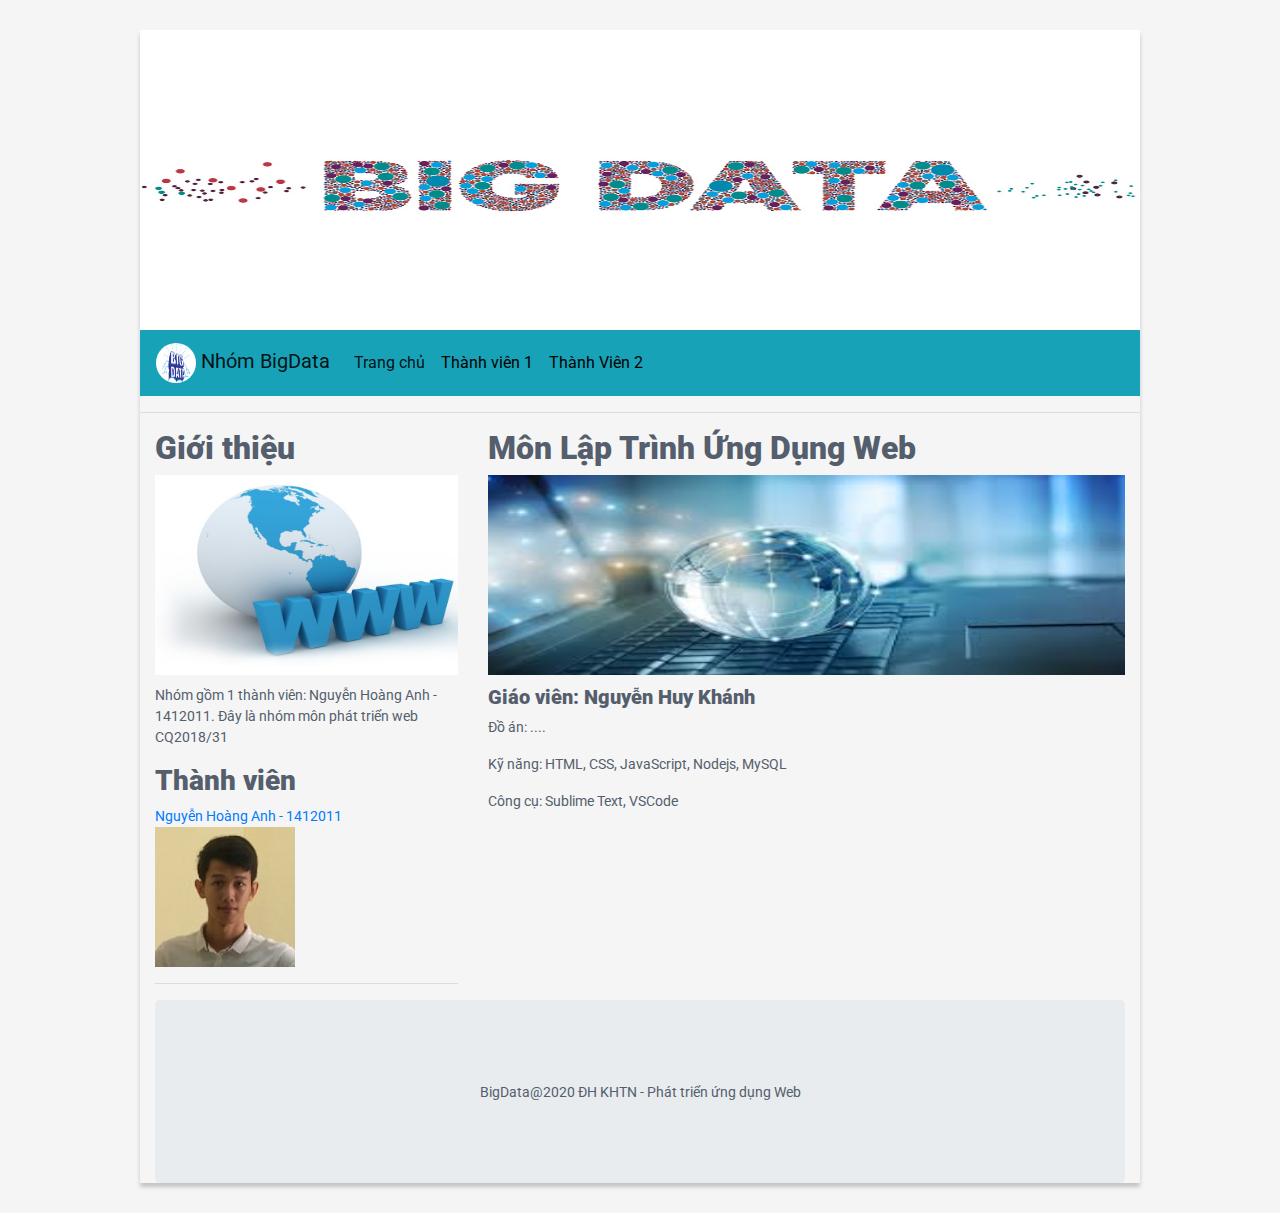
<file: index.html>
<!DOCTYPE html>
<html>
<head>
	<title>HOME PAGE</title>

    <meta charset="utf-8">
    <meta http-equiv="X-UA-Compatible" content="IE=edge">

    <link href='https://fonts.googleapis.com/css?family=Roboto:400,500,400italic,300italic,300,500italic,700,700italic,900,900italic' rel='stylesheet' type='text/css'>
   
   <link rel="stylesheet" href="./css/bootstrap/bootstrap.min.css">
   <link rel="stylesheet" href="./css/default.css">
   
   <script src="./js/jquery/jquery.min.js"></script>
   <script src="./css/bootstrap/bootstrap.min.js"></script>
    
  
</head>
<body>
		<div class="container">
			<div class="wrapper">
				<div class="slideshow text-center margin-bottom-0">
				  <img class="image-header" src="images/iconbigdata.jpg">
				</div>
				<nav class="navbar navbar-expand-lg navbar-light bg-info">
					<a class="navbar-brand" href="#">
						<img class="cicle-image width-height-40-40" src="images/bigdatahome.png" class="d-inline-block align-top" alt="">
						Nhóm BigData
					</a>
					<button class="navbar-toggler" type="button" data-toggle="collapse" data-target="#navbarSupportedContent" aria-controls="navbarSupportedContent" aria-expanded="false" aria-label="Toggle navigation">
						<span class="navbar-toggler-icon"></span>
					</button>
					<div class="collapse navbar-collapse" id="navbarSupportedContent">
						<ul class="navbar-nav mr-auto">
						    <li class="nav-item active">
						        <a class="nav-link" href="#">Trang chủ <span class="sr-only">(current)</span></a>
						    </li>
						    <li class="nav-item dropdown">
						        <a class="nav-link" href="#">Thành viên 1</a>
								<div class="dropdown-content">
									<p>Nguyễn Hoàng Anh 1412011</p>
									<img class="" src="./members/1412011/images/avatar.jpg" alt="avatar not available for 1412011" usemap="#1412011_navbar"/>
									<map name="1412011_navbar" data-toggle="tooltip" data-placement="top" title="Nhấn vào để đi đến profile 1412011">
									  <area shape="poly" coords="0,123,51,95,47,71,39,53,104,56,89,84,90,94,100,107,140,123" alt="avatar of 1412011" href="./members/1412011/1412011.html">
									  <area shape="circle" coords="74,40,32" alt="avatar of 1412011" href="./members/1412011/1412011.html">
									</map>
								</div>
						    </li>
						    <li class="nav-item">
						        <a class="nav-link" href="#">Thành Viên 2</a>
						    </li>
						</ul>					   
					</div>
				</nav>
				<hr/>
				<div class="container">
					<div class="row">
						<div class="col-sm-4">
						  <h2>Giới thiệu</h2>

							<div class="fakeimg">
								<img class="image-part" src="images/web.jpg">
							</div>
							<p>Nhóm gồm 1 thành viên: Nguyễn Hoàng Anh - 1412011. Đây là nhóm môn phát triển web CQ2018/31</p>
							<h3>Thành viên</h3>
							<ul class="nav nav-pills nav-stacked">
								<li><a href="./members/1412011/1412011.html">Nguyễn Hoàng Anh - 1412011</a></li>
								<img src="./members/1412011/images/avatar.jpg" alt="avatar not available for 1412011" usemap="#1412011"/>
								<map name="1412011" data-toggle="tooltip" data-placement="top" title="Nhấn vào để đi đến profile 1412011">
								  <area shape="poly" coords="0,123,51,95,47,71,39,53,104,56,89,84,90,94,100,107,140,123" alt="avatar of 1412011" href="./members/1412011/1412011.html">
								  <area shape="circle" coords="74,40,32" alt="avatar of 1412011" href="./members/1412011/1412011.html">
								</map>
							</ul>
							<hr class="hidden-sm hidden-md hidden-lg">
						</div>
						<div class="col-sm-8">
							<h2>Môn Lập Trình Ứng Dụng Web</h2>						
							<div class="fakeimg">
								<img class="image-part" src="images/rightimg.jpg">
							</div>
							<h5>Giáo viên: Nguyễn Huy Khánh</h5>
							<p>Đồ án: ....</p>
							<p>Kỹ năng: HTML, CSS, JavaScript, Nodejs, MySQL</p>
							<p>Công cụ: Sublime Text, VSCode</p>
							<br>
						</div>
					</div>

					<div class="jumbotron text-center margin-bottom-0">
					  <p class="margin-top-18" >BigData@2020 ĐH KHTN - Phát triển ứng dụng Web</p>
					</div>
				</div>
			</div>
		</div>
</body> 
</html>
</file>
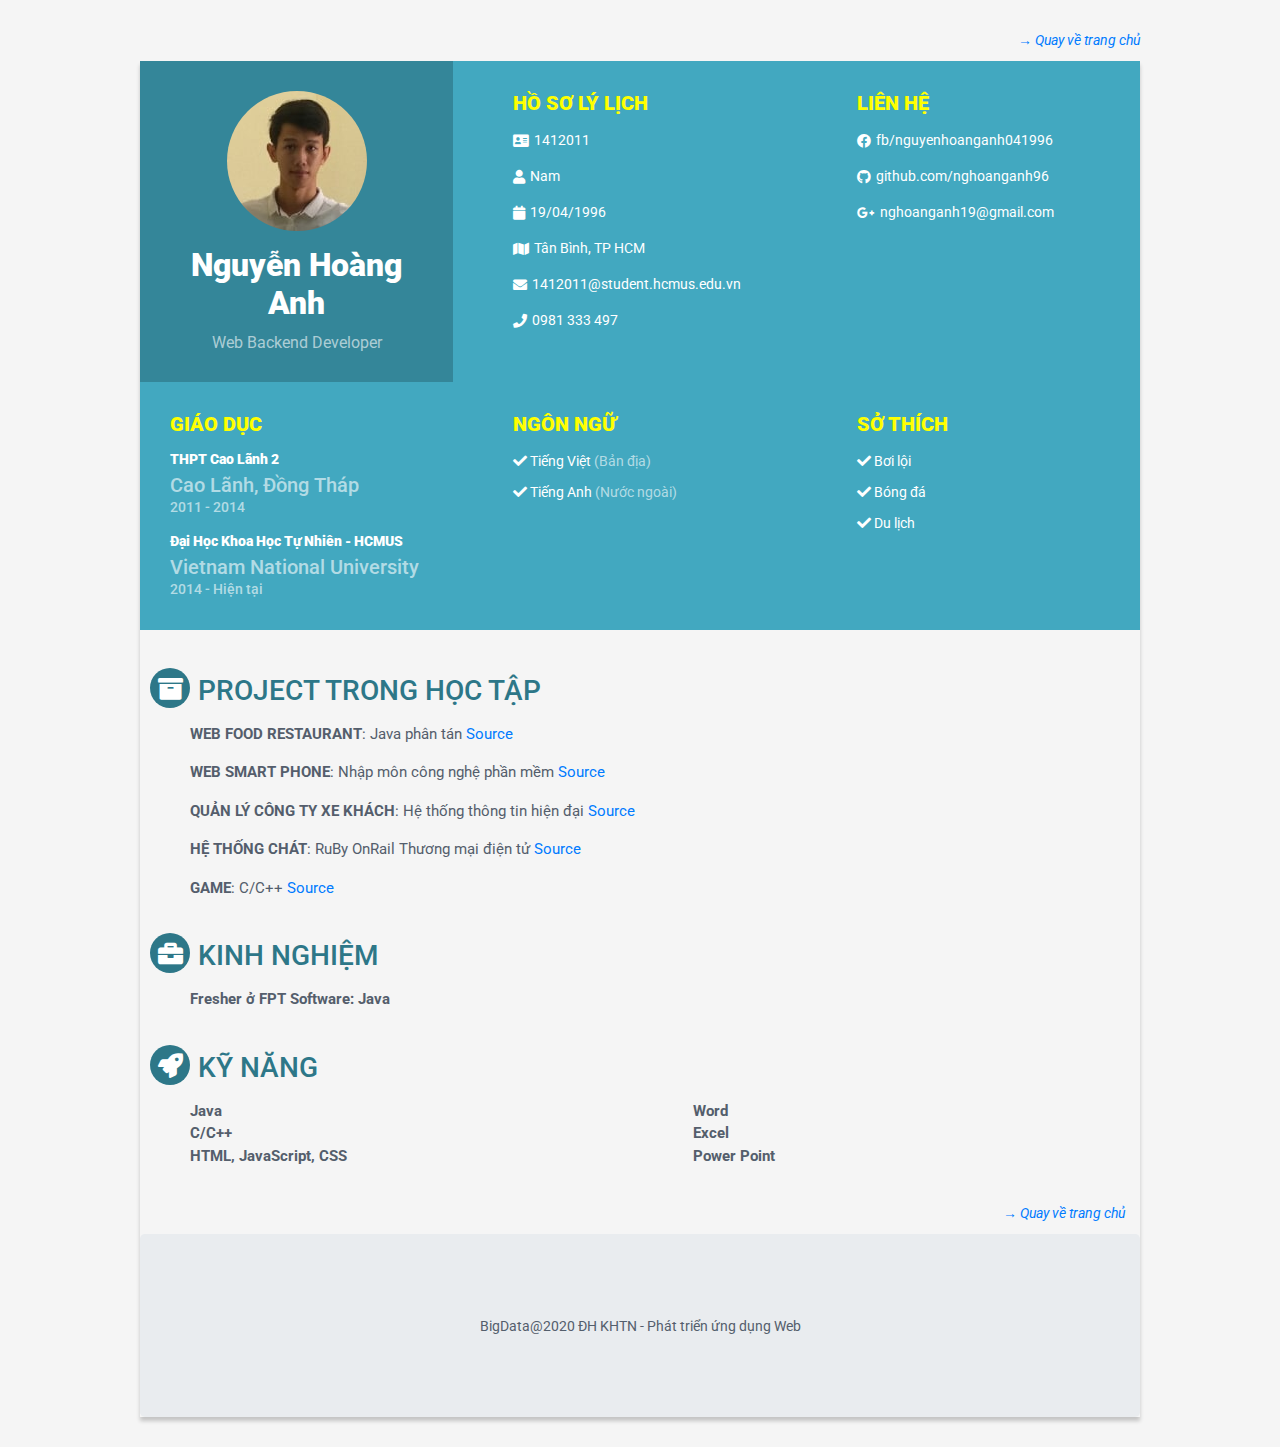
<file: members/1412011/1412011.html>
<!DOCTYPE html>

<head>
    <title>Profile Nguyễn Hoàng Anh</title>

    <meta charset="utf-8">
    <meta http-equiv="X-UA-Compatible" content="IE=edge">

    <link href='https://fonts.googleapis.com/css?family=Roboto:400,500,400italic,300italic,300,500italic,700,700italic,900,900italic' rel='stylesheet' type='text/css'>
   
	<link rel="stylesheet" href="../../css/bootstrap/bootstrap.min.css">

    <link rel="stylesheet" href="../../css/fontawesom-5.15.1/css/all.min.css">
    
    <link rel="stylesheet" href="../../css/default.css">

</head> 
 
<body>
	<div class="backhome">
		<a class="return" href="../../index.html">&#8594; Quay về trang chủ</a>
	</div>
    <div class="wrapper">
        <div class="row">
			<div class="header-profile">
				<div class="row row-header">
					<div class="col-4 col-left">
						<div class="profile-container">
							<img class="profile" src="./images/avatar.jpg" alt="" />
							<h1 class="name">Nguyễn Hoàng Anh</h1>
							<h3 class="tagline">Web Backend Developer</h3>
						</div><!--//profile-container-->
					</div>
					<div class="col-4 col-right">
						<div class="contact-container container-block">
							<h2 class="container-block-title">Hồ sơ lý lịch</h2>
							<ul class="list-unstyled contact-list">
								<li><i class="fa fa-address-card"></i><a class="style-link-none" href="#">1412011</a></li>
								<li><i class="fa fa-user"></i><a class="style-link-none" href="#">Nam</a></li>
								<li><i class="fa fa-calendar"></i><a class="style-link-none" href="#">19/04/1996</a></li>
								<li><i class="fa fa-map"></i><a class="style-link-none" href="#">Tân Bình, TP HCM</a></li>
								<li><i class="fa fa-envelope"></i><a class="style-link-none" href="mailto: 1412011@student.hcmus.edu.vn">1412011@student.hcmus.edu.vn</a></li>
								<li><i class="fa fa-phone"></i><a class="style-link-none" href="tel:0123 456 789">0981 333 497</a></li>
							</ul>
						</div>
					</div>
					<div class="col-4 col-right">
						<div class="contact-container container-block">
							<h2 class="container-block-title">Liên Hệ</h2>
							<ul class="list-unstyled contact-list">
								<li><i class="fab fa-facebook"></i><a href="https://www.facebook.com/nguyenhoanganh041996" target="_blank">fb/nguyenhoanganh041996</a></li>
								<li><i class="fab fa-github"></i><a href="#">github.com/nghoanganh96</a></li>
								<li><i class="fab fa-google-plus-g"></i><a href="mailto: nghoanganh19@gmail.com">nghoanganh19@gmail.com</a></li>
							</ul>
						</div>
					</div>
				</div>

				<!--start header 2-->
				<div class="row row-header">
					<div class="col-4">
						<div class="education-container container-block">
							<h2 class="container-block-title">Giáo Dục</h2>
							<div class="item">
								<h4 class="degree">THPT Cao Lãnh 2</h4>
								<h5 class="meta">Cao Lãnh, Đồng Tháp</h5>
								 <div class="time">2011 - 2014</div>
							</div>
							<div class="item">
								<h4 class="degree">Đại Học Khoa Học Tự Nhiên - HCMUS</h4>
								<h5 class="meta">Vietnam National University</h5>
								<div class="time">2014 - Hiện tại</div>
							</div>
						 </div>
					</div>
					<div class="col-4">
						 <div class="languages-container container-block">
							<h2 class="container-block-title">Ngôn Ngữ</h2>
							<ul class="list-unstyled interests-list">
									<li><i class="fa fa-check"></i> Tiếng Việt <span class="lang-desc">(Bản địa)</span></li>
									<li><i class="fa fa-check"></i> Tiếng Anh <span class="lang-desc">(Nước ngoài)</span></li>

							 </ul>
						 </div>
					</div>
					<div class="col-4">
					   <div class="interests-container container-block">
							<h2 class="container-block-title">Sở Thích</h2>
							<ul class="list-unstyled interests-list">
								<li><i class="fa fa-check"></i> Bơi lội</li>
								<li><i class="fa fa-check"></i> Bóng đá</li>
								<li><i class="fa fa-check"></i> Du lịch</li>
							</ul>
						</div>
					</div>
				</div>

			</div>
        </div>

        <div class="row">
            <div class="col main-infor">
                <div class="row main-row">
                    <h2 class="title"><i class="fa fa-archive"></i>PROJECT TRONG HỌC TẬP</h2>
                </div>
                <div class="row content-row">
					<div class="col">
						<ul class="list-unstyled">
                            <li>
                                <p class="content-main"> <b>WEB FOOD RESTAURANT</b>: Java phân tán <a href="https://bitbucket.org/danopie03/food-order-web"> Source</a></p>
                            </li>
                            <li>
                                <p class="content-main"> <b>WEB SMART PHONE</b>: Nhập môn công nghệ phần mềm  <a href="https://github.com/truongan1006/quanlycuahang"> Source</a></p>
                            </li>
                             <li>
                                <p class="content-main"> <b>QUẢN LÝ CÔNG TY XE KHÁCH</b>: Hệ thống thông tin hiện đại  <a href="https://github.com/1412574/Tomorrow_QuanLyXeKhach"> Source</a></p>
                            </li>
                             <li>
                                <p class="content-main"> <b>HỆ THỐNG CHÁT</b>: RuBy OnRail Thương mại điện tử  <a href="https://github.com/tmdt-1718/lab01-1412111-1412011"> Source</a></p>
                            </li>
                             <li>
                                <p class="content-main"> <b>GAME</b>: C/C++  <a href="#"> Source</a></p>
                            </li>
						</ul>
					</div>
                </div>
                <div class="row main-row">
                    <h2 class="title"><i class="fas fa-briefcase"></i>Kinh nghiệm</h2>
                </div>
                <div class="row content-row">
					<div class="col">
                        <ul class="list-unstyled">
                            <li class="content-main"><b>Fresher ở FPT Software: Java</b> </li>
                        </ul>
					</div>
                </div>       
                <div class="row main-row">
                    <h2 class="title"><i class="fa fa-rocket"></i>KỸ NĂNG</h2>
                </div>
                <div class="row content-row">
					<div class="col">
						<ul class="list-unstyled">
                            <li class="content-main"><b>Java</b> </li>
                            <li class="content-main"><b>C/C++</b> </li>
                            <li class="content-main"><b>HTML, JavaScript, CSS</b> </li>
                        </ul>
					</div>
					<div class="col">
						<ul class="list-unstyled">
							<li class="content-main"><b>Word</b> </li>
                            <li class="content-main"><b>Excel</b> </li>
                            <li class="content-main"><b>Power Point</b> </li>
                        </ul>
					</div>
                        
                </div>
				
            </div>
        </div>
		<div class="row">
			<div class="col justify-content-right backhome">
				<a class="return" href="../../index.html">&#8594; Quay về trang chủ</a>
			</div>
		</div>
		
		<footer class="footer">
			<div class="jumbotron text-center margin-bottom-0">
				<p class="margin-top-18" >BigData@2020 ĐH KHTN - Phát triển ứng dụng Web</p>
			</div>
		</footer><!--//footer-->
    </div>
 
   
</body>
</html>
</file>
<file: css/default.css>
body {
  font-family: 'Roboto', sans-serif;
  color: #545E6C;
  background: #f5f5f5;
  font-size: 14px;
  padding: 30px;
  -webkit-font-smoothing: antialiased;
  -moz-osx-font-smoothing: grayscale;
}
h1,
h2,
h3,
h4,
h5,
h6 {
  font-weight: 900;
}

a:hover {
  text-decoration: underline;
  color: red;
}
a:focus {
  text-decoration: none;
}
p {
  line-height: 1.5;
}
img.profile{
   border-radius: 50%;
}
img.profile:hover{
	transform: scale(1.2);
}
a.return{
	font-style: italic;
}
.backhome{
	max-width: 1000px;
	margin: 0 auto;
	margin-bottom: 10px;
	text-align: right;
	
}
.wrapper {
  max-width: 1000px;
  margin: 0 auto;
  position: relative;
  -webkit-box-shadow: 0px 4px 4px rgba(0, 0, 0, 0.2);
  -moz-box-shadow: 0px 4px 4px rgba(0, 0, 0, 0.2);
  box-shadow: 0px 4px 4px rgba(0, 0, 0, 0.2);

}

.fakeimg {
      height: 200px;
      background: #aaa;
	  margin-bottom: 10px;
}

.slideshow{
  	margin-bottom:0
}

.image-header{
  	height: 300px;
  	width: 100%;
}
.image-part{
  	height: 200px;
  	width: 100%;
}
.width-height-40-40{
	width: 40px;
	height: 40px;
}
.cicle-image{
  	 border-radius: 50%;
}
.margin-bottom-0{
	margin-bottom:0px;
}
.margin-top-18{
	margin-top: 18px;
}
.header-profile {
  margin-left: 15px;
  margin-right: 15px;
  background: #42A8C0;
  /*position: absolute;*/
  width: 100%;
  color: #fff;
}

/* navbar */
.dropdown {
  position: relative;
  display: inline-block;
}
.dropdown:hover .dropdown-content {display: block;}

.dropdown-content {
  text-align: center;	
  color: black;
  padding: 10px;
  display: none;
  position: absolute;
  background-color: #f1f1f1;
  /* min-width: 160px;*/
  box-shadow: 0px 8px 16px 0px rgba(0,0,0,0.2);
  z-index: 1;
}

.row-header .col-left{
  text-align: center;
}
.header-profile a {
  color: #fff;
}
.header-profile .profile-container {
  padding: 30px;
  background: rgba(0, 0, 0, 0.2);
  color: #fff;
}
.header-profile .name {
  font-size: 32px;
  font-weight: 900;
  margin-top: 0;
  margin-bottom: 10px;
}
.header-profile .tagline {
  color: rgba(255, 255, 255, 0.6);
  font-size: 16px;
  font-weight: 400;
  margin-top: 0;
  margin-bottom: 0;
}
.header-profile .profile {
  margin-bottom: 15px;
}
.header-profile .contact-list .fa, .fab {
  margin-right: 5px;
  font-size: 14px;
  vertical-align: middle;
}
.header-profile .contact-list li {
  margin-bottom: 15px;
}
.header-profile .contact-list li:last-child {
  margin-bottom: 0;
}

.header-profile .container-block {
  padding: 30px;
}
.header-profile .container-block-title {
  text-transform: uppercase;
  font-size: 20px;
  font-weight: 900;
  margin-top: 0;
  margin-bottom: 15px;
  color: yellow;
}
.header-profile .degree {
  font-size: 14px;
  margin-top: 0;
  margin-bottom: 5px;
}
.header-profile .education-container .item {
  margin-bottom: 15px;
}
.header-profile .education-container .item:last-child {
  margin-bottom: 0;
}
.header-profile .education-container .meta {
  color: rgba(255, 255, 255, 0.6);
  font-weight: 500;
  margin-bottom: 0px;
  margin-top: 0;
}
.header-profile .education-container .time {
  color: rgba(255, 255, 255, 0.6);
  font-weight: 500;
  margin-bottom: 0px;
}
.header-profile .languages-container .lang-desc {
  color: rgba(255, 255, 255, 0.6);
}
.header-profile .languages-list {
  margin-bottom: 0;
}
.header-profile .languages-list li {
  margin-bottom: 10px;
}
.header-profile .languages-list li:last-child {
  margin-bottom: 0;
}
.header-profile .interests-list {
  margin-bottom: 0;
}
.header-profile .interests-list li {
  margin-bottom: 10px;
}
.header-profile .interests-list li:last-child {
  margin-bottom: 0;
}
.navbar-light .navbar-nav .nav-link{
	color: rgba(0,0,0,1);
	font-size: 16px;
}
/* main infor  */
.main-infor{
  margin-top: 40px;
  margin-right: 15px;
  margin-left: 30px;
  padding-left: 5px;
  padding-right: 5px;
}

.main-infor .title {
  text-transform: uppercase;
  font-size: 28px;
  font-weight: 500;
  color: #2d7788;
  position: relative;
  margin-top: 0;
  padding-left: 5px;

}
.main-infor .title .fa, .fas{
   width: 40px;
  height: 40px;
  margin-right: 8px;
  display: inline-block;
  color: #fff;
  -webkit-border-radius: 50%;
  -moz-border-radius: 50%;
  -ms-border-radius: 50%;
  -o-border-radius: 50%;
  border-radius: 50%;
  -moz-background-clip: padding;
  -webkit-background-clip: padding-box;
  background-clip: padding-box;
  background: #2d7788;
  text-align: center;
  padding-top: 8px;
  font-size: 25px;
  position: relative;
  top: -2px;
}
.row .main-row{
  margin-bottom: 5px;
}
.row .content-row{
  margin-bottom: 20px;
}
.content-main{
  padding-left: 30px;
  font-size: 15px;
}
.style-link-none:hover{
	text-decoration: none;
}
/* Extra small devices (phones, less than 768px) */
@media (max-width: 767px) {
  .header-profile {
    position: static;
    width: inherit;
  }
  .main-wrapper {
    padding: 30px;
  }
  .main-wrapper .time {
    position: static;
    display: block;
    margin-top: 5px;
  }
  .main-wrapper .upper-row {
    margin-bottom: 0;
  }
}

@media (min-width: 992px) {
  .skillset .level-title {
    display: inline-block;
    float: left;
    width: 30%;
    margin-bottom: 0;
  }
  .skillset .level-bar {
    display: inline-block;
    width: 70%;
    float: left;
    position: relative;
    top: 1px;
  }
}
</file>
